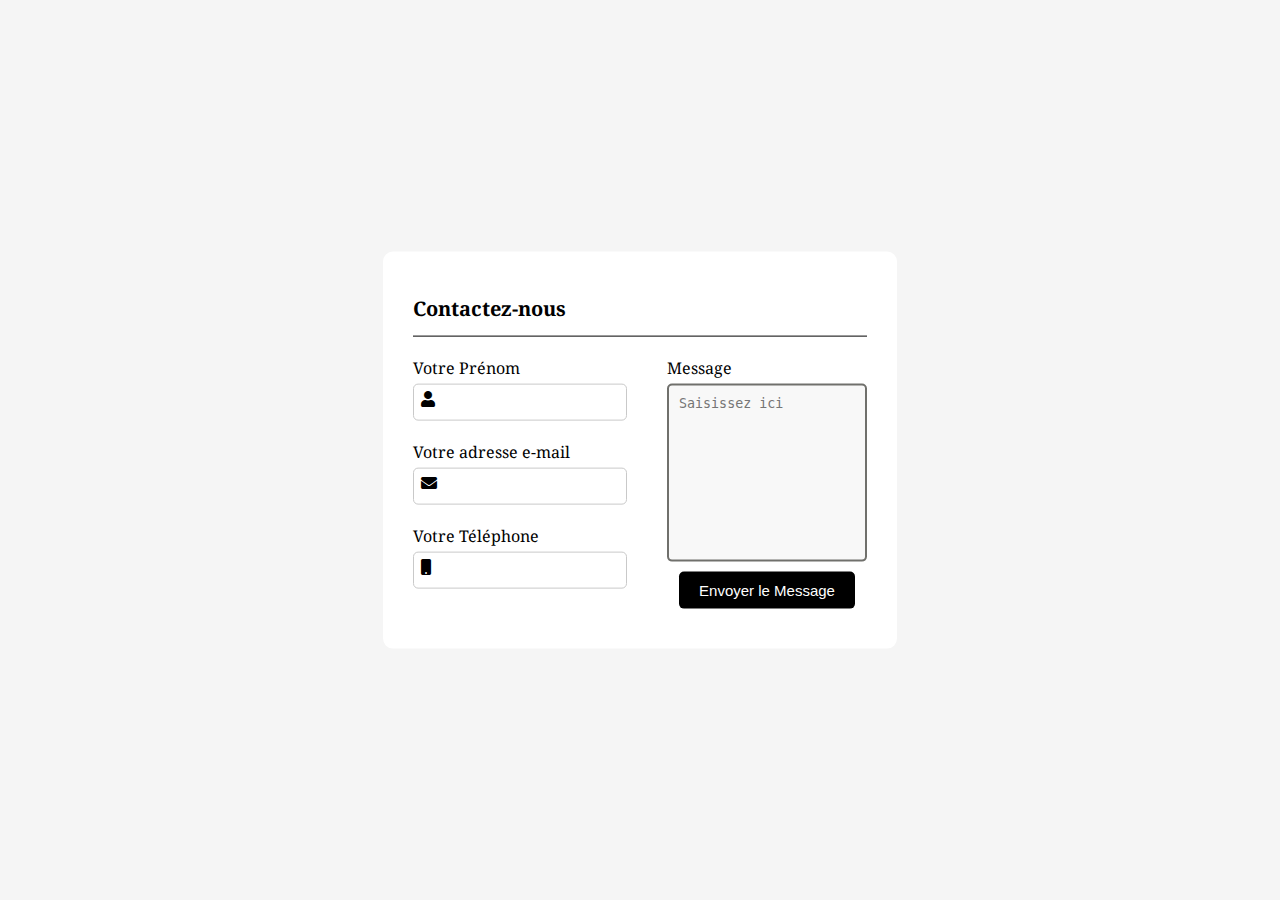
<file: contactus/index.html>
<!DOCTYPE html>
<html lang="en">
<head>
    <meta charset="UTF-8">
    <meta http-equiv="X-UA-Compatible" content="IE=edge">
    <meta name="viewport" content="width=device-width, initial-scale=1.0">
    <title>Contactez-nous</title>
<link rel="stylesheet" href="https://cdnjs.cloudflare.com/ajax/libs/font-awesome/5.15.4/css/all.min.css" integrity="sha512-1ycn6IcaQQ40/MKBW2W4Rhis/DbILU74C1vSrLJxCq57o941Ym01SwNsOMqvEBFlcgUa6xLiPY/NS5R+E6ztJQ==" crossorigin="anonymous" referrerpolicy="no-referrer" />
<link rel="stylesheet" href="style.css">
</head>
<body>
    
    <form>
       <h1>Contactez-nous</h1>
       <div class="separation"></div>
       <div class="corps-formulaire">
           <div class="gauche">
               <div class="groupe">
                   <label>Votre Prénom</label>
                   <input type="text">
                   <i class="fas fa-user"></i>
               </div>
               <div class="groupe">
                   <label>Votre adresse e-mail</label>
                    <input type="text">
                    <i class="fas fa-envelope"></i>
               </div>
               <div class="groupe">
                    <label>Votre Téléphone</label>
                    <input type="text">
                    <i class="fas fa-mobile"></i>
               </div>
            </div>
           <div class="droite">
               <div class="groupe">
               <label>Message</label>
                <textarea placeholder="Saisissez ici"></textarea>
                <div class="pied-formulaire" align="center">
                    <button>Envoyer le Message</button>
                    </div>
           </div>
       </div>
          </form>
          
</body>
</html>
</file>
<file: contactus/style.css>
@import url("https://fonts.googleapis.com/css2?family=Noto+Serif:ital,wght@1,700&display=swap");

body {
  margin: 0px;
  padding: 0px;
  background-color: whitesmoke;
  position: absolute;
  top: 50%;
  left: 50%;
  transform: translate(-50%, -50%);
  font-family: "Noto Serif", serif;
}
form {
  background-color: white;
  padding: 30px;
  border-radius: 10px;
}
form h1 {
  font-size: 20px;
}
form .separation {
  width: 100%;
  height: 1px;
  background-color: black;
}
form .corps-formulaire {
  display: flex;
  flex-wrap: wrap;
  margin-bottom: 30px;
}
form .corps-formulaire .groupe {
  position: relative;
  margin-top: 20px;
  display: flex;
  flex-direction: column;
}
form .corps-formulaire .gauche .groupe input {
  margin-top: 5px;
  padding: 10px 5px 10px 30px;
  border: 1px solid #c9c9c9;
  outline-color: black;
  border-radius: 5px;
}
form .corps-formulaire .gauche .groupe i {
  position: absolute;
  left: 0;
  top: 25px;
  padding: 9px 8px;
  color: black;
}
form .corps-formulaire .droite {
  margin-left: 40px;
}
form .corps-formulaire .droite .groupe {
  height: 100%;
}
form .corps-formulaire .droite .groupe textarea {
  margin-top: 5px;
  padding: 10px;
  background-color: #f8f8f8;
  border: 2px solid rgb(112, 112, 108);
  outline: none;
  border-radius: 5px;
  resize: none;
  height: 72%;
}
form .pied-formulaire button {
  margin-top: 10px;
  background-color: black;
  color: white;
  font-size: 15px;
  border: none;
  padding: 10px 20px;
  border-radius: 5px;
  outline: none;
  cursor: pointer;
  transition: transform 0.5s;
}
form .pied-formulaire button:hover {
  transform: scale(1.05);
}

@media screen and (max-width: 920px) {
  form .corps-formulaire .droite {
    margin-left: 0px;
  }
}
</file>
